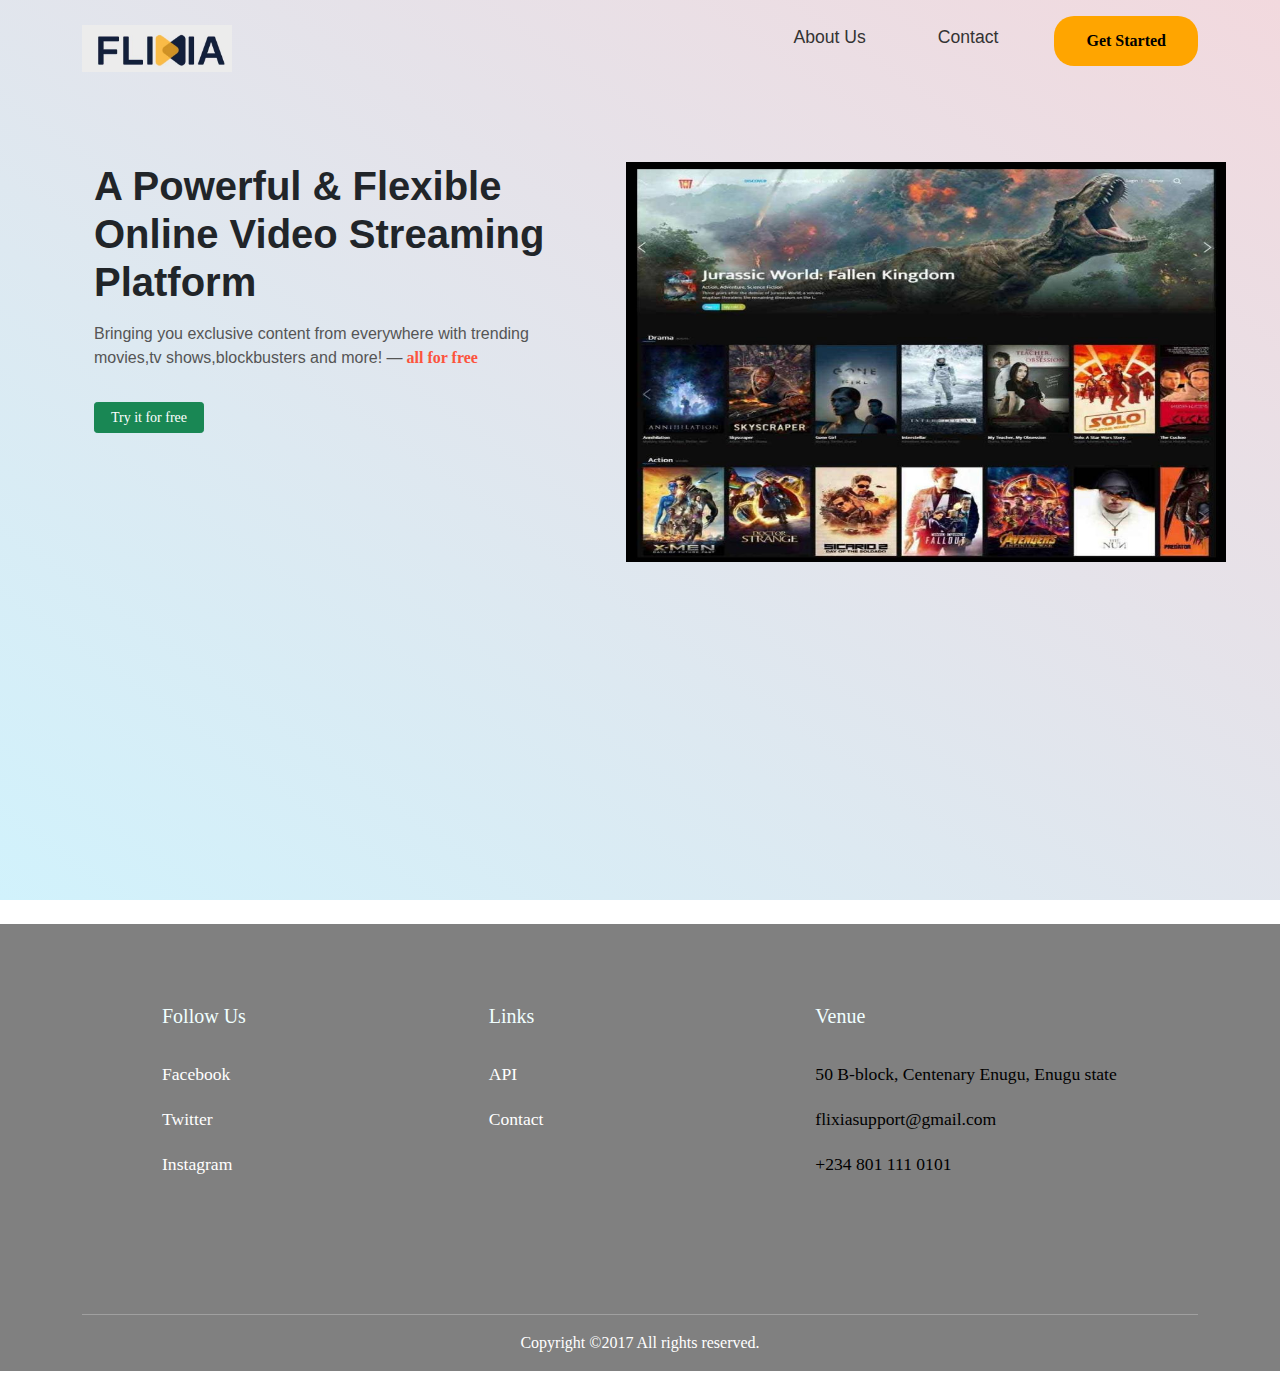
<file: Flixia/index.html>
<!DOCTYPE html>
<html lang="en">

<head>
    <meta charset="UTF-8">
    <meta http-equiv="X-UA-Compatible" content="IE=edge">
    <meta name="viewport" content="width=device-width, initial-scale=1.0">
    <title>Flixia</title>
    <link rel="stylesheet" href="design.css">
    <link rel="stylesheet" href="css/bootstrap.css">
    <style>
        .row {
            padding: 5rem;
        }

        .col-header {
            color: azure;
        }

        .col-text {
            color: black;
            font-size: 1.1rem;
            line-height: 1.8rem;
        }
        .col-link{

            color: white;
            text-decoration: none;
        }
        .col-link:hover{
            color: #999;
        }
    </style>
</head>

<body>

    <header>
        <nav>
            <div class="container">
                <div class="d-flex nav-wrapper">
                    <!-- Logo -->
                    <a class="nav-logo" href="index.html">
                        <img src="Logo.jpeg" class="nav" alt="logo">
                    </a>
                    <!--Menu Links-->
                    <div class="d-flex nav-menu">

                    </div>
                    <!-- Nav Options -->
                    <div class="d-flex nav-option">
                        <div class="d-flex nav-menu">
                            <ul>
                                <li>
                                    <a href="About.html" class="nav-link"
                                        style="color: #333; font-weight: 500; font-size: 1.1rem;">About Us</a>
                                </li>
                                <li>
                                    <a href="Contact.html" class="nav-link"
                                        style="color: #333; font-weight: 500; font-size: 1.1rem;">Contact</a>
                                </li>
                                <button class="nav-option-btn"><a href="sign_up.html"
                                        style="text-decoration: none; color: black;">Get started</a></button>
                        </div>
                    </div>
                </div>
        </nav>

        <div class="container">
            <div class="hero-section">
                <div class="container-md">
                    <div class="text-container">
                        <h1 class="jumbo-text">A Powerful & Flexible Online Video Streaming Platform</h1>
                        <p class="paragraph">Bringing you exclusive content from everywhere with trending movies,tv
                            shows,blockbusters and more! &horbar;<strong> all for free</strong></p>
                        <div class="download-btn-container">
                            <a href="#">
                                <button class="btn btn-sm btn-success">Try it for free</button>

                            </a>


                        </div>
                    </div>

                    <div class="image-container">
                        <img src="background5.jpeg" alt="Phone Image" class="img">
                    </div>
                </div>
            </div>
    </header>
    <br>
    <footer>
        <div class="container">
            <div class="row">
                <div class="col">
                    <h5 class="col-header">Follow Us</h5><br>
                    <p class="col-text"><a href="" class="col-link">Facebook</a></p>
                    <p class="col-text"><a href="" class="col-link">Twitter</a></p>
                    <p class="col-text"><a href="" class="col-link">Instagram</a></p>
                </div>
                <div class="col">
                    <h5 class="col-header">Links</h5><br>
                    <p class="col-text"><a href="" class="col-link">API</a></p>
                    <p class="col-text"><a href="" class="col-link">Contact</a></p>

                </div>
                <div class="col">
                    <h5 class="col-header">Venue</h5><br>
                    <p class="col-text">50 B-block, Centenary Enugu, Enugu state</p>
                    <p class="col-text">flixiasupport@gmail.com</p>
                    <p class="col-text">+234 801 111 0101</p>
                </div>
              
            </div>
            <br>
                
                <hr style=" color:white;">
                <p style="text-align:center; color:white; font-size: 1rem; padding-bottom: 1rem;">Copyright &copy;2017 All rights reserved.</p>
                
        </div>

        
    </footer>
    
</body>

</html>
</file>
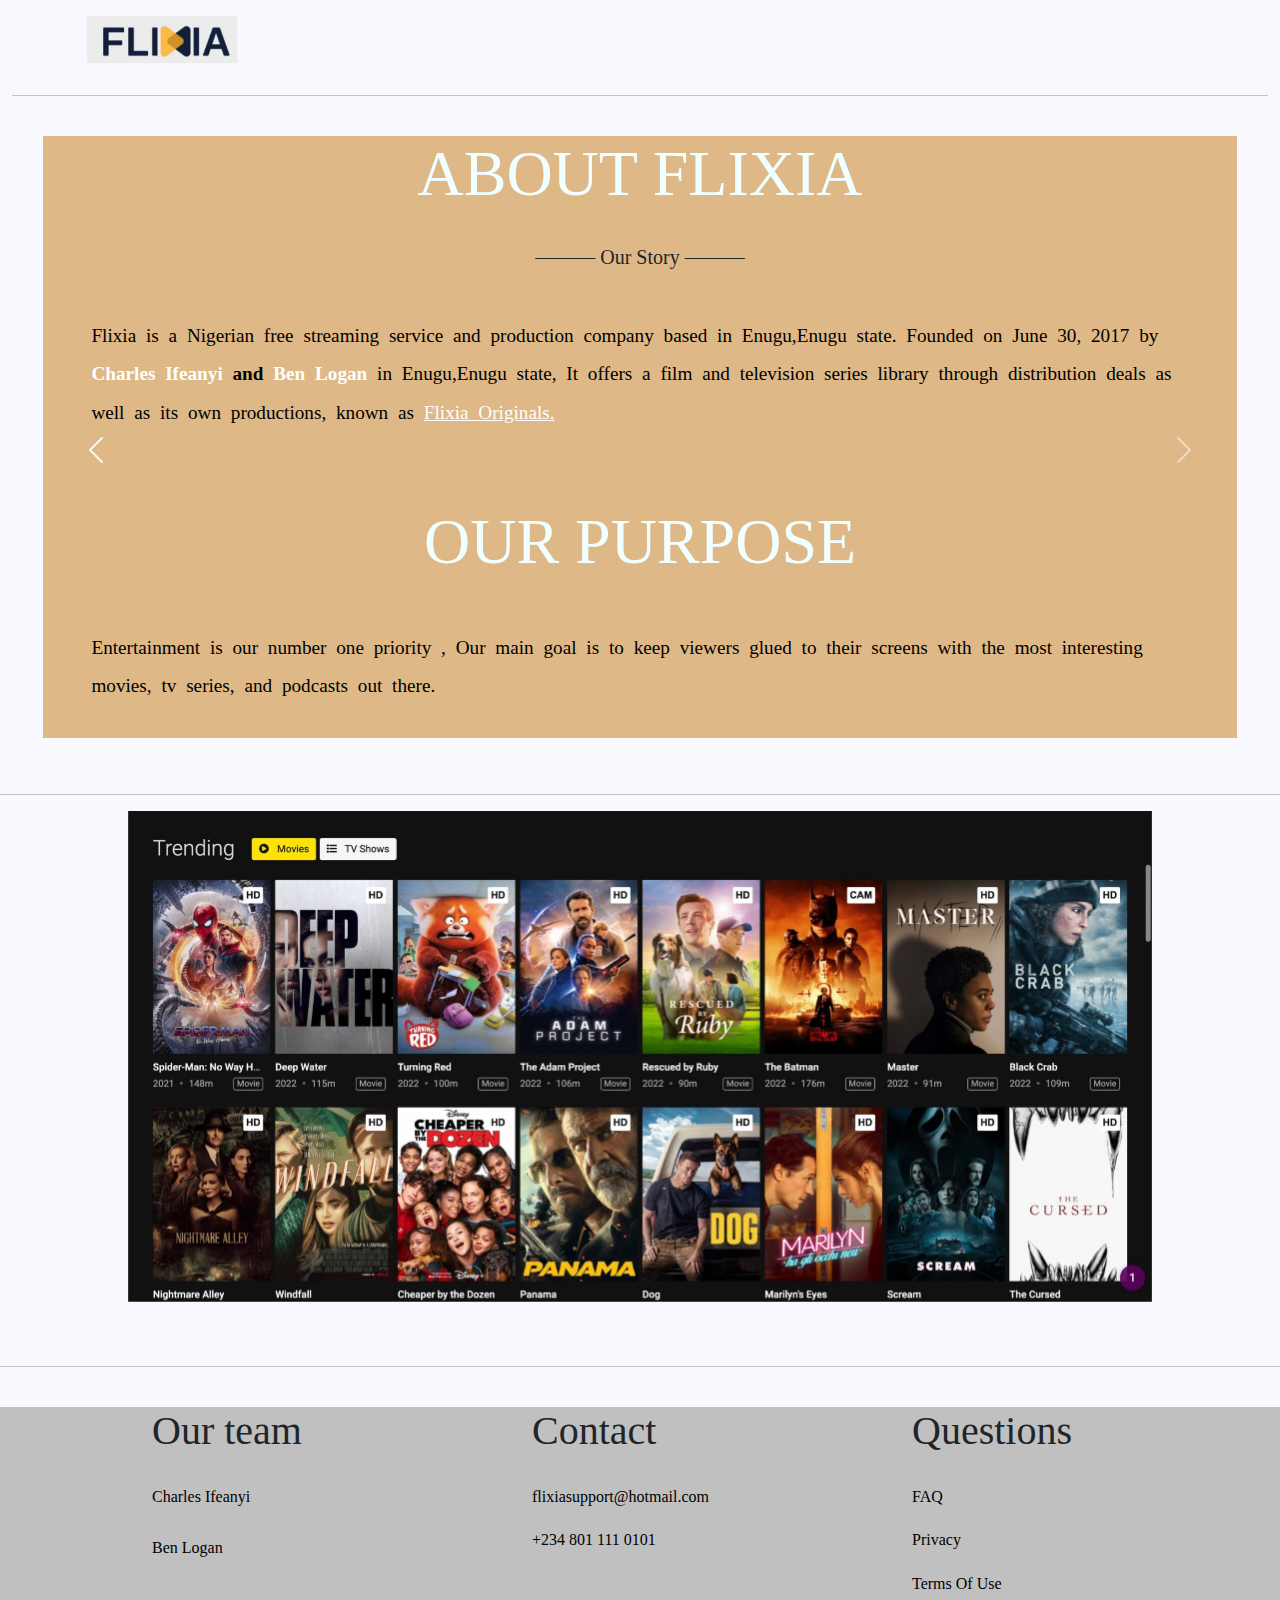
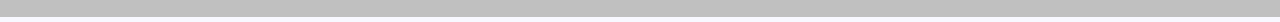
<file: Flixia/About.html>
<!DOCTYPE html>
<html lang="en">
<head>
    <meta charset="UTF-8">
    <meta http-equiv="X-UA-Compatible" content="IE=edge">
    <meta name="viewport" content="width=device-width, initial-scale=1.0">
    <title>About Page</title>
    <link rel="stylesheet" href="css/bootstrap.css">
    <link rel="stylesheet" href="index.css">
<style>
   
   body{
    top: 0;
    left: 0;
    background-color: ghostwhite;
   }
    .jumbotron{
        background-color: burlywood;
        padding: auto;
        margin: auto;
        height: 100%;
        width: 95%;
        font-weight: 500;
        
  
    }
    
    .row{
        margin-left: 8rem;
    }
    
    
  
    .jumbo-header{
        text-align: center;
        font-size: 4rem;
        /* text-decoration: underline; */
        color: azure;
    }
    p{
        margin: 1rem;
        padding: 2rem;
        color: black;
        line-height: 2;
        word-spacing: 5px;
        font-size: 1.2rem;
        
    }
    .carouselslide{
        padding: auto; 
        margin: auto; 
        width: 80%;
    }
    #carousel-img{
        width: 100%;
        height: 100%;
    }
</style>
</head>
<body>
    <div class="container-fluid">
    <header>
        <nav> 
            <div class="container">
                <div class="d-flex nav-wrapper">
                    <!-- Logo -->
                    
                    <a class="nav-logo" href="index.html">
                    <img src="Logo.jpeg" class="nav" alt="logo">
                    </a>
                    <!--Menu Links-->
                    <div class="d-flex nav-menu">
                      
                    </div>
                 
            </div>
        </nav>
        <hr>
        <br>
        
        <div class="jumbotron">
            <h1 class="jumbo-header">ABOUT FLIXIA</h1>
            <br>
            <h5 style="text-align: center;">&horbar;&horbar;&horbar; Our Story &horbar;&horbar;&horbar;</h5>
            <p>Flixia is a Nigerian free streaming service and production company based in Enugu,Enugu state. Founded on June 30, 2017 by <strong><a href="#" style="color: white; text-decoration: none;">Charles Ifeanyi </a>  and <a href="#" style="color: white; text-decoration: none;"> Ben Logan</a></strong> in Enugu,Enugu state, It offers a film and television series library through distribution deals as well as its own productions, known as <a href="" style="color: white;">Flixia Originals.</a></p>
            <br>
            <h1 class="jumbo-header">OUR PURPOSE</h1>
            <p>Entertainment is our number one priority , Our main goal is to keep viewers glued to their screens with the most interesting movies, tv series, and podcasts out there.</p>
        </div>
    </div>
    <br>
<hr>
    
    <div id="carouselExampleFade" class="carouselslide carousel-fade" data-bs-ride="carousel">
        <div class="carousel-inner">
          <div class="carousel-item active">
            <img src="carousel1.jpg" id="carousel-img"  alt="...">
          </div>
          <div class="carousel-item">
            <img src="carousel2.png" id="carousel-img"  alt="...">
          </div>
          <div class="carousel-item">
            <img src="victoria.jpg"  id="carousel-img" alt="...">
          </div>
        </div>
        <button class="carousel-control-prev" type="button" data-bs-target="#carouselExampleFade" data-bs-slide="prev">
          <span class="carousel-control-prev-icon" aria-hidden="true"></span>
          <span class="visually-hidden">Previous</span>
        </button>
        <button class="carousel-control-next" type="button" data-bs-target="#carouselExampleFade" data-bs-slide="next">
          <span class="carousel-control-next-icon" aria-hidden="true"></span>
          <span class="visually-hidden">Next</span>
        </button>
      </div>
      <br><br>
    <hr>
                </div>
              </div>
        </div>
        
    </div>
    <br>
    <div class="container-fluid"  style="background-color: silver; margin-bottom: .3rem;">
    <div class="row">
        <div class="col-md-4">
            <h1>Our team</h1><br>
            <h6 style="color: black;">Charles Ifeanyi</h6><br>
            <h6 style="color: black; margin: auto;">Ben Logan</h6>
        </div>
        <div class="col-md-4">
            
            <h1>Contact</h1><br>
            <h6 style="color: black; margin: auto;">flixiasupport@hotmail.com</h6><br>
            <h6 style="color: black; margin: auto;">+234 801 111 0101</h6>
        </div>
        
        <div class="col-md-4">
            
            <h1>Questions</h1><br>
            <h6 style="color: black; margin: auto;">FAQ</h6><br>
            <h6 style="color: black; margin: auto;">Privacy</h6><br>
            <h6 style="color: black; margin: auto;">Terms Of Use</h6><br>
        </div>
        
    </div>
    </div>
    
<script src="js/bootstrap.js"></script>
<script src="js/bootstrap.bundle.js"></script>
</body>
</html>
</file>
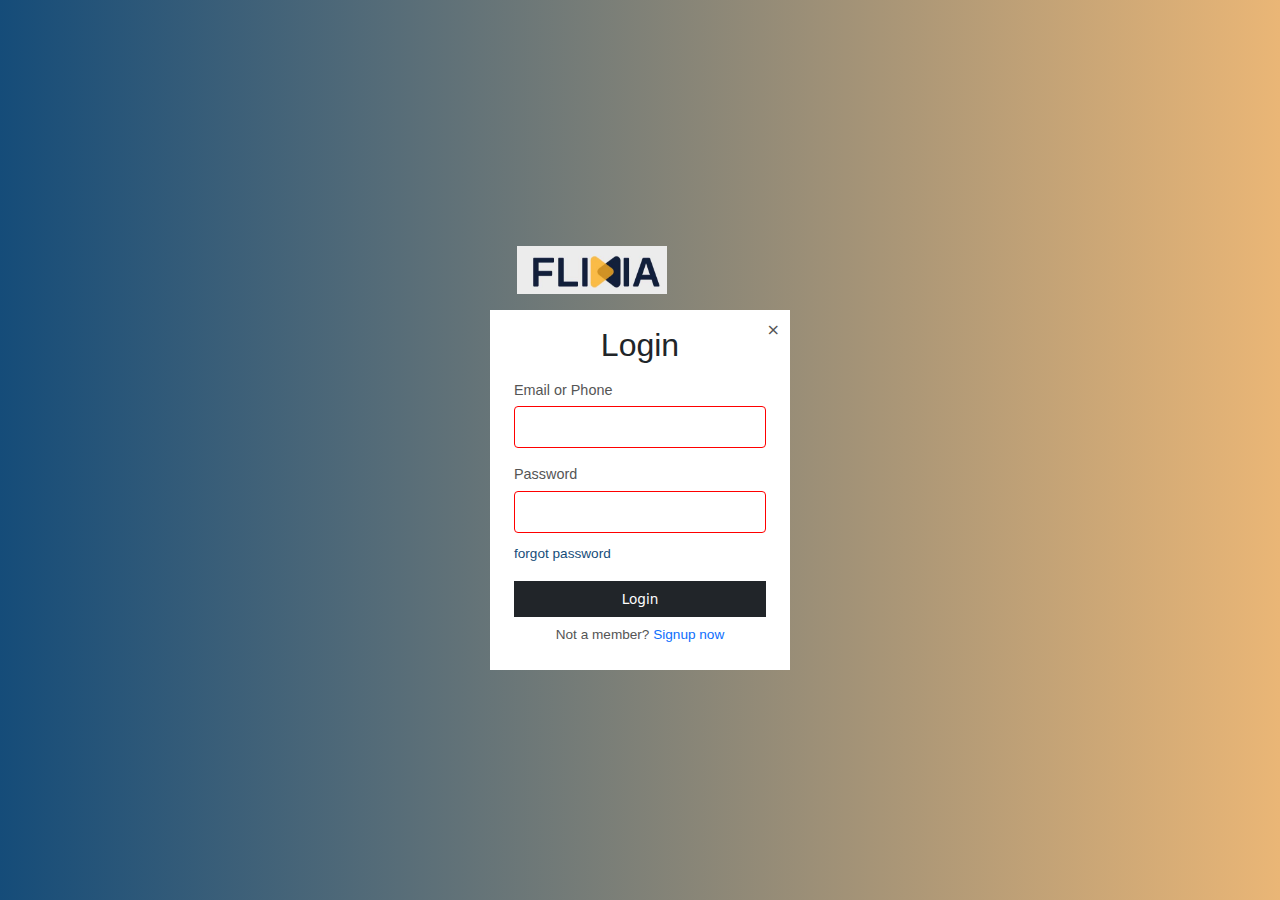
<file: Flixia/login.html>
<!DOCTYPE html>
<html lang="en">
<head>
    <meta charset="UTF-8">
    <meta http-equiv="X-UA-Compatible" content="IE=edge">
    <meta name="viewport" content="width=device-width, initial-scale=1.0">
    <title>Login Forms</title>
    <link rel="stylesheet" href="css/bootstrap.css">
    <link rel="stylesheet" href="form.css">
</head>
<body>
    
    <header>
        <nav>
            <div class="container">
                <div class="d-flex nav-wrapper">
                    <!-- Logo -->
                    <a class="nav-logo" href="index.html">
                    <img src="Logo.jpeg" class="nav" alt="logo">
                    </a>
                    <!--Menu Links-->
                  
                </div>
            </div>
        </nav>
    
    <form action="" method="post">
        <h2>login</h2>
        <button class="cancel-btn">&times;</button>
        <div class="form-group">
            <label for="username">Email or Phone</label>
            <input type="text" class="form-control"  required name="username" id="username">
        </div>
        <div class="form-group">
            <label for="password">Password</label>
            <input type="password" class="form-control" required name="password" id="password">
            <p>
                <a href="" class="form-link">forgot password</a>
            </p>
        </div>

        <div class="form-btn-container">
            <button class="form-btn btn-dark" type="submit">Login</button>
        </div>

        <p class="signup">
            Not a member? <a href="sign_up.html">Signup now</a>

        </p>
    </form>
</body>
</html>
</file>
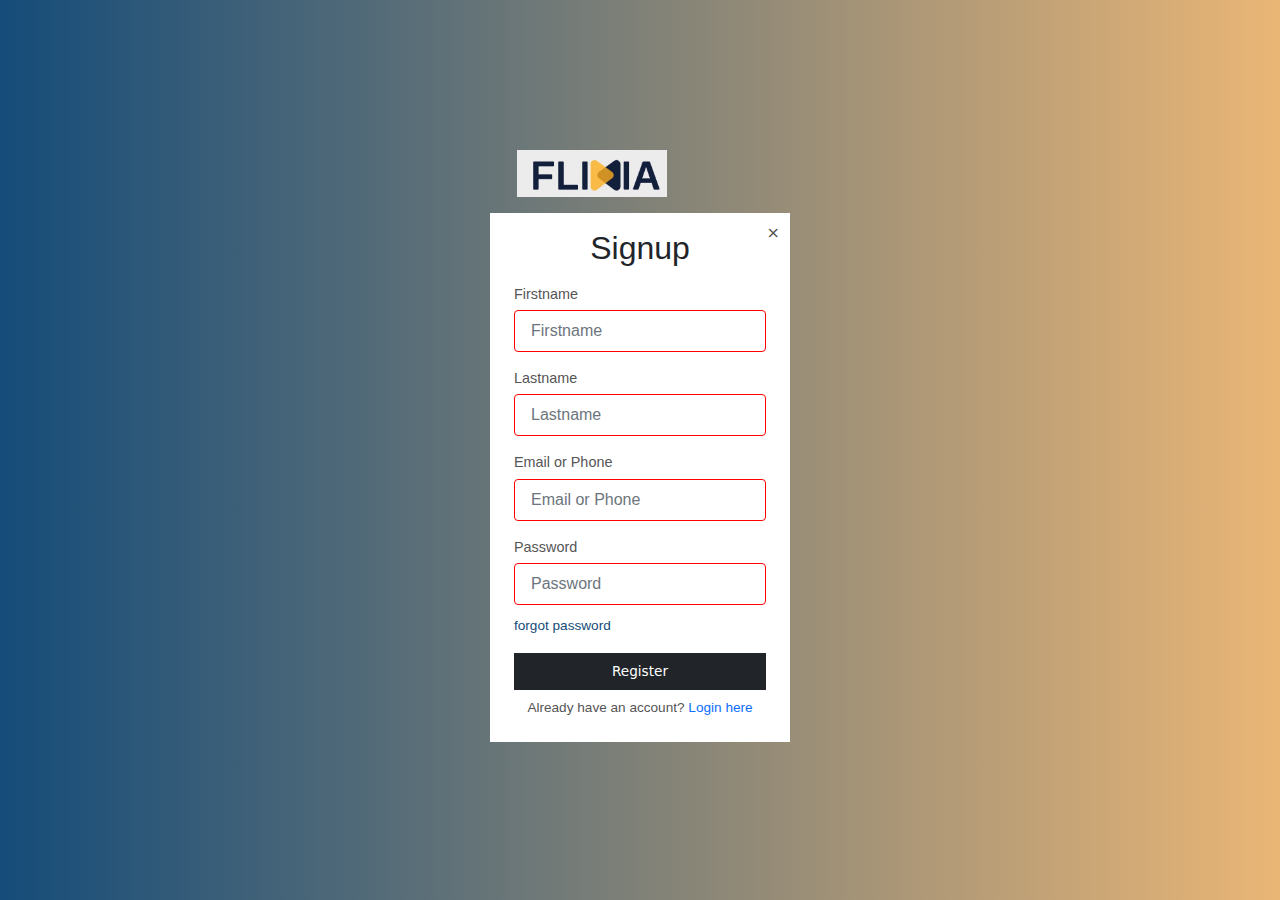
<file: Flixia/sign_up.html>
<!DOCTYPE html>
<html lang="en">
<head>
    <meta charset="UTF-8">
    <meta http-equiv="X-UA-Compatible" content="IE=edge">
    <meta name="viewport" content="width=device-width, initial-scale=1.0">
    <title>Signup Forms</title>
    <link rel="stylesheet" href="css/bootstrap.css">
    <link rel="stylesheet" href="form.css">
</head>
<body>
    <header>
        <nav>
            <div class="container">
                <div class="d-flex nav-wrapper">
                    <!-- Logo -->
                    <a class="nav-logo" href="index.html">
                    <img src="Logo.jpeg" class="logo" alt="logo">
                    </a>
                 </div>
            </div>
        </nav>
        

    <form action="" method="post">
        <h2>Signup</h2>
        <button class="cancel-btn">&times;</button>
        <div class="form-group">
            <label for="username">Firstname</label>
            <input type="text" class="form-control"  required name="firstname" id="firstname" placeholder="Firstname">
        </div>
        <div class="form-group">
            <label for="username">Lastname</label>
            <input type="text" class="form-control" required name="lastname" id="lastname" placeholder="Lastname">
        </div>
        <div class="form-group">
            <label for="username">Email or Phone</label>
            <input type="text" class="form-control" pattern="[a-z0-9]"  required name="username" id="username" placeholder="Email or Phone">
        </div>
        <div class="form-group">
            <label for="password">Password</label>
            <input type="password" class="form-control" required name="password" id="password" placeholder="Password">
            <p>
                <a href="" class="form-link">forgot password</a>
            </p>
        </div>

        <div class="form-btn-container">
            <button class="form-btn  btn-dark" type="submit">Register</button>
        </div>

        <p class="signup">
            Already have an account? <a href="login.html" class="login">Login here</a>

        </p>
    </form>
    <br>
</body>
</html>
</file>
<file: Flixia/index.css>
* {
    margin: 0;
    padding: 0;
    box-sizing: border-box;
    font-family: 'Times New Roman', Times, serif;
}

/* Variable */
:root{
    --primary-color: #333;
}

/* Utilities */

.container{
    width: 90%;
    max-width: 1440px;
    margin: 0 auto;
}

.d-flex{
    display: flex;
    align-items: center;
}

/* Main Style */
/* header {
    min-height: 100vh;
    position: relative;
    background: linear-gradient(to top right, #d1f2fc, #f2d9de);
}

header::after{
    content: "";
    display: block;
    position: absolute;
    z-index: 2;
    width: 30%;
    top: 0;
    right: 0;
    height: 100%;
    z-index: 3;
    background-color: transparent;
} */

nav{
    z-index: 5;
    position: relative;
    padding: 1rem 0;


    
}

.logo{
    top: 0;
    
}


.nav-wrapper{
    
    justify-content: space-between;
}

.nav-menu ul{
    list-style: none;
    display: flex;
    gap: 20px;
}

nav-logo{
    display: flex;
    align-items: flex-end;

}

.nav-logo img{
    width: 150px;
    object-fit: contain;    
    /* margin-left: 29rem; */
    
    
}
</file>
<file: Flixia/form.css>
* {
    margin: 0;
    padding: 0;
    box-sizing: border-box;
    
}

/* Variable */
:root{
    --primary-color: #333;
}

/* Utilities */

.container{
    width: 90%;
    max-width: 1440px;
    margin: 0 auto;
}

.d-flex{
    display: flex;
    align-items: center;
}

/* Main Style */
/* header {
    min-height: 100vh;
    position: relative;
    background: linear-gradient(to top right, #d1f2fc, #f2d9de);
}

header::after{
    content: "";
    display: block;
    position: absolute;
    z-index: 2;
    width: 30%;
    top: 0;
    right: 0;
    height: 100%;
    z-index: 3;
    background-color: transparent;
} */

nav{
    z-index: 5;
    position: relative;
    padding: 1rem 0;

    
}

.logo{
    top: 0;
    
}


.nav-wrapper{
    
    justify-content: space-between;
}

.nav-menu ul{
    list-style: none;
    display: flex;
    gap: 20px;
}

nav-logo{
    display: flex;

    align-items: center;
}

.nav-logo img{
    width: 150px;
    object-fit: contain;    
    
}



*{
    margin: 0;
    padding: 0;
    box-sizing: border-box;
}

a{
    text-decoration: none;
}

label,
input{
    display: block;
}

body{
    display: flex;
    justify-content: center;
    align-items: center;
    min-height: 100vh;
    --yellow: #eab676;
    --lightblue: #154c79;
    background: linear-gradient(to right, var(--lightblue),var(--yellow));
}

form{
    background-color: white;
    min-width: 300px;
    padding: 1rem 1.5rem;
    position: relative;
}

form h2{
    font-size: 2rem;
    text-transform: capitalize;
    font-family: 'Segoe UI', Tahoma, Geneva, Verdana, sans-serif;
    font-weight: 500;
    text-align: center;
}

.cancel-btn{
    position: absolute;
    right: 10px;
    top: 8px;
    background-color: transparent;
    font-size: 1rem;
    color: #555;
    border: none;
    outline: none;
    cursor: pointer;
}

.form-group{
    margin: 1rem 0;
}

.form-group label{
    font-size: .9rem;
    color: #555;
    margin-bottom: .3rem;
    font-family: 'Segoe UI', Tahoma, Geneva, Verdana, sans-serif;
    font-weight: 400;
}

.form-control{
    display: block;
    width: 100%;
    border: 1px solid #ddd;
    padding: .5rem 1rem;
    font-family: 'Segoe UI', Tahoma, Geneva, Verdana, sans-serif;
    font-weight: 300;
    color: #555;
}

.form-control:focus {
    outline: none;
}


.form-control:invalid{
    border: 1px solid red;
}

.form-control:valid{
    border: 1px solid green;
}

form p{
    margin: .5rem 0;
}


.form-link{
    color: var(--lightblue);
    font-family: 'Segoe UI', Tahoma, Geneva, Verdana, sans-serif;
    font-size: .85rem;
}

.form-btn{
    display: block;
    width: 100%;
    padding: .5rem;
    font-size: .85rem;
    color: #fff;
    cursor: pointer;
    /* background: linear-gradient(to right, var(--lightblue),var(--purple)); */
    border: none;
    
}

.login:hover{
color: green;
}

.signup{
    text-align: center;
    color: #555;
    font-family: 'Segoe UI', Tahoma, Geneva, Verdana, sans-serif;
    font-size: .85rem;
    margin-top: .5rem;
}


input{
    border-radius: 5rem;
}
</file>
<file: Flixia/design.css>
/* RESETS  */

* {
    margin: 0;
    padding: 0;
    box-sizing: border-box;
    font-family: 'Times New Roman', Times, serif;
    

}

/* Variable */
:root{
    --primary-color: #333;
}

/* Utilities */

.container{
    width: 90%;
    max-width: 1440px;
    margin: 0 auto;
}

.d-flex{
    display: flex;
    align-items: center;
}

/* Main Style */
header {
    min-height: 100vh;
    position: relative;
    background: linear-gradient(to top right, #d1f2fc, #f2d9de);
}

header::after{
    content: "";
    display: block;
    position: absolute;
    z-index: 2;
    width: 30%;
    top: 0;
    right: 0;
    height: 100%;
    z-index: 3;
    background-color: transparent;
}

nav{
    z-index: 5;
    position: relative;
    padding: 1rem 0;
}


.nav-wrapper{
    justify-content: space-between;
}

.nav-menu ul{
    list-style: none;
    display: flex;
    gap: 40px;
    
}

nav-logo{
    display: flex;
    align-items: center;
}

.nav-logo img{
    width: 150px;
    object-fit: contain;    
}

.nav-link{
    display: inline-block;
    padding: .5rem 1rem;
    text-decoration: none;
    color:var(--primary-color);
    font-family: 'Segoe UI', Tahoma, Geneva, Verdana, sans-serif;
}

.nav-link:hover{
  
    
    border-radius: 5rem;
    background-color: #fff;
    text-decoration: none;
    color:var(--primary-color);
    font-family: 'Segoe UI', Tahoma, Geneva, Verdana, sans-serif;
}

.nav-option-btn{
    display: inline-block;
    padding: .8rem 2rem;
    font-weight: 600;
    text-transform: capitalize;
    border: none;
    background-color: orange;
    color: var(--primary-color);
   border-radius: 20px;
}

.nav-option-btn:hover{
  
    cursor: pointer;
    background-color: #999;
    font-weight: 600;
    text-transform: capitalize;
    border: none;
    /* background-color: orange; */
    color: var(--primary-color);
   border-radius: 20px;
}
.btn{
    width: 110px;
}



.download-btn-container {
    margin-top: 1rem;
    
    display: flex;
    position: absolute;
}

/*.download-btn{
    display: inline-block;
    padding: .6rem 1.5rem;
    border-radius: 5px;
    border: 1px solid black;
    font-size: .85rem;
    font-weight: 600;
    color: var(--primary-color);
}*/

.footer{
    position: fixed;
    left: 0;
    bottom: 0;
    padding: 8px 10px;
    margin: auto;
    width: 100%;
    background-color:var(--primary-color);
    color: white;
    text-align: center;
    z-index: 3;
}

.hero-section{
      width: 60%;
      padding: 4rem 0;
      position: relative;
      z-index: 5;
}

.container-md{
    width: 60%;
    max-width: 1024px;
    margin: 0 auto;

    display: flex;
}

.text-container{
    flex: .7;
}

.image-container{
    flex: .3;
    position: relative;
    animation-name: movement;
    animation-duration: 3s;
    animation-timing-function: linear;
    animation-delay: 2s;
    animation-iteration-count: infinite;
    animation-direction: alternate;
    float: inline-start;
}

@keyframes movement {
    0% {
        top: 30px;
        left: 0px;
    }

    25%{
        top: 30px;
        margin-bottom: 20px;
    }
}

.jumbo-text{
    font-size: 2.5rem;
    font-weight: bold;
    line-height: 1.2;
    font-family: Arial, Helvetica, sans-serif;
}

.image-container img{
    position: absolute;
    top: 0;
    left: 0;
    width: 600px;

}

.paragraph{
    font-size: 1rem;
    font-family: 'Segoe UI', Tahoma, Geneva, Verdana, sans-serif;
    color: #555;
    line-height: 1.5;
    margin-top: 1rem;
}

.paragraph strong{
    color: #fc543d;
}

.img{
    margin-left: 5rem;
    width: 500px;
    height: 400px;
}



footer{
    background-color: gray;
    height: 100%;

}
</file>
